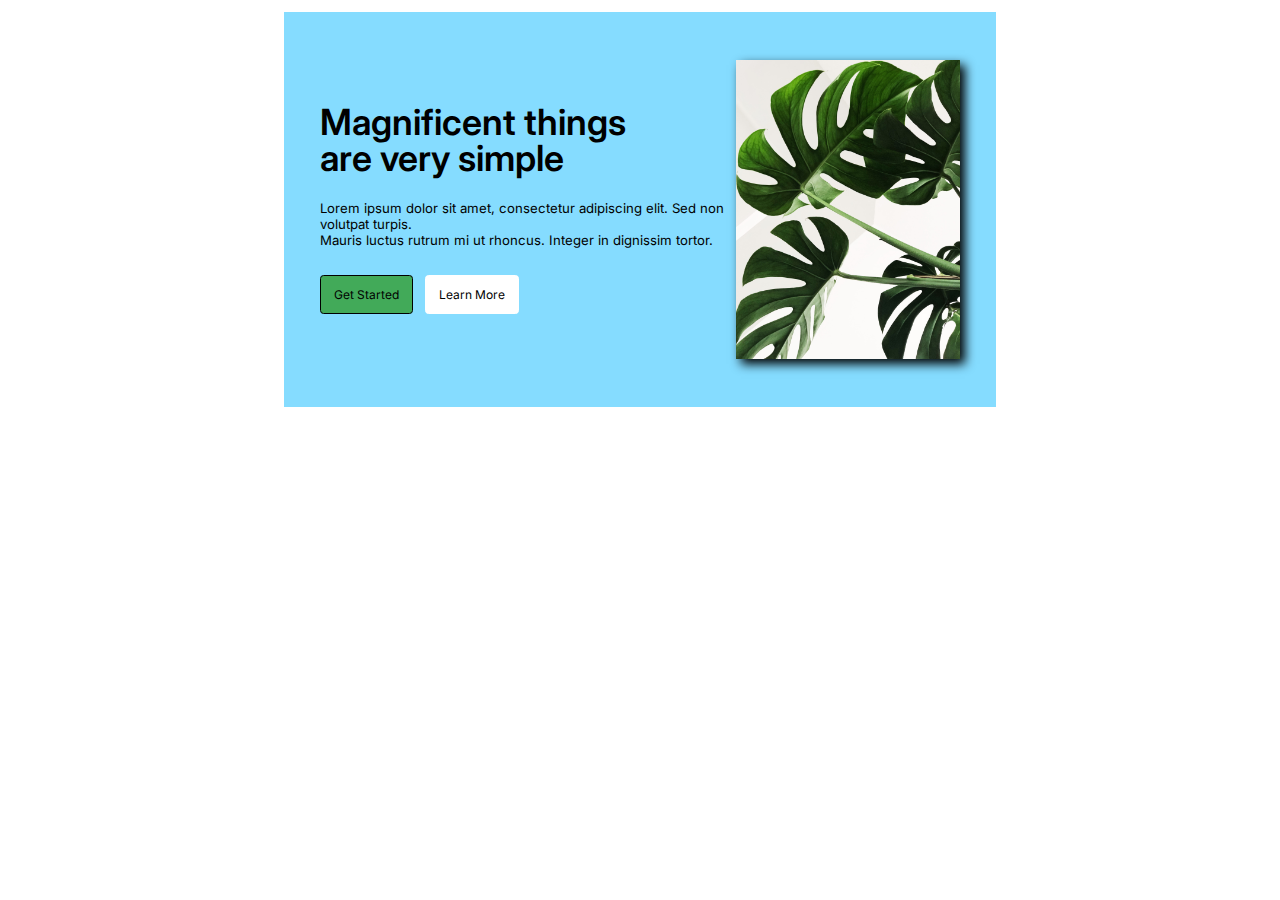
<file: Exam/01.Magnificent-Things/index.html>
<!DOCTYPE html>
<html lang="en">

<head>
    <meta charset="UTF-8">
    <meta name="viewport" content="width=device-width, initial-scale=1.0">
    <title>Magnificient Things</title>
    <link rel="stylesheet" href="styles.css">
</head>

<body>
    <div class="collection">
        <main>
            <h1>Magnificent things<br> are very simple</h1>

            <p>Lorem ipsum dolor sit amet, consectetur adipiscing elit. Sed non volutpat turpis.</p>
            <p class="lastParagraph">Mauris luctus rutrum mi ut rhoncus. Integer in dignissim tortor.</p>

            <a href="#" class="button button1">Get Started</a>
            <a href="#" class="button button2">Learn More</a>
        </main>

        <aside>
            <img src="images/picture.jpg" alt="">
        </aside>
    </div>
</body>

</html>
</file>
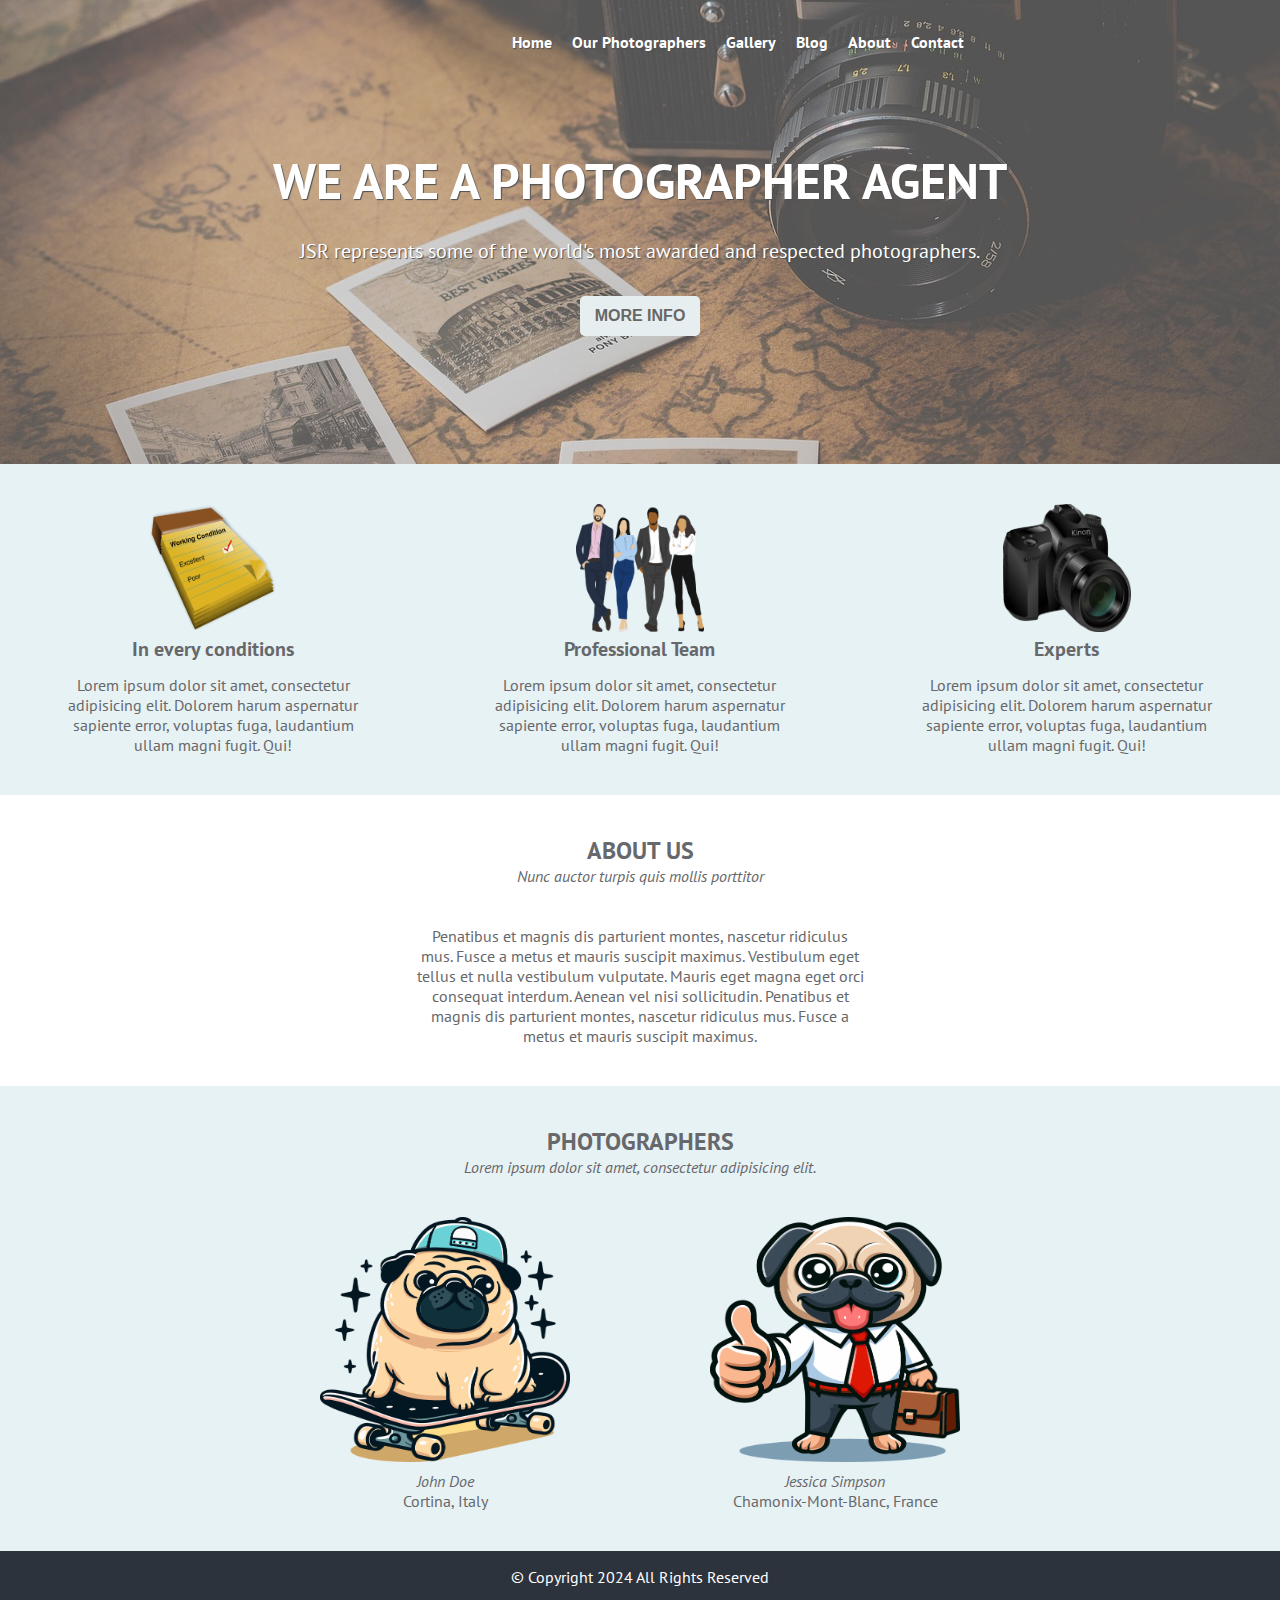
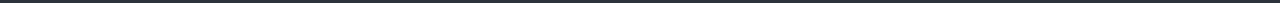
<file: Exam/02.Photographer-Agency/index.html>
<!DOCTYPE html>
<html lang="en">

<head>
    <link rel="stylesheet" href="style.css">
    <link rel="stylesheet" href="responsive.css">
    <meta charset="UTF-8">
    <meta name="viewport" content="width=device-width, initial-scale=1.0">
    <meta http-equiv="X-UA-Compatible" content="ie=edge">
    <title>Photography Agency</title>
</head>

<body>
    <header>
        <nav>   
            <ul>
                <li><a href="#">Home</a></li>
                <li><a href="#">Our Photographers</a></li>
                <li><a href="#">Gallery</a></li>
                <li><a href="#">Blog</a></li>
                <li><a href="#">About</a></li>
                <li><a href="#">Contact</a></li>
            </ul>
        </nav>
        <section class="header-title">
            <h1>WE ARE A PHOTOGRAPHER AGENT</h1>
            <p>JSR represents some of the world's most awarded and respected photographers.</p>
            <button>MORE INFO</button>
        </section>
    </header>
    <main>
        <section class="choose-us">
            <ul>
                <li>
                    <img src="./images/condition.png" alt="cloud">
                    <h4>In every conditions</h4>
                    <p>Lorem ipsum dolor sit amet, consectetur adipisicing elit. Dolorem harum aspernatur sapiente
                        error,
                        voluptas fuga, laudantium ullam magni fugit. Qui!</p>
                </li>
                <li>
                    <img src="./images/team.png" alt="bag">
                    <h4>Professional Team</h4>
                    <p>Lorem ipsum dolor sit amet, consectetur adipisicing elit. Dolorem harum aspernatur sapiente
                        error,
                        voluptas fuga, laudantium ullam magni fugit. Qui!</p>
                </li>
                <li>
                    <img src="./images/experts.png" alt="knife">
                    <h4>Experts</h4>
                    <p>Lorem ipsum dolor sit amet, consectetur adipisicing elit. Dolorem harum aspernatur sapiente
                        error,
                        voluptas fuga, laudantium ullam magni fugit. Qui!</p>
                </li>
            </ul>

        </section>
        <section class="about-us">
            <h3>ABOUT US</h3>
            <p>Nunc auctor turpis quis mollis porttitor</p>
            <p>Penatibus et magnis dis parturient montes, nascetur ridiculus mus. Fusce a metus et mauris suscipit
                maximus. Vestibulum eget tellus et nulla vestibulum vulputate. Mauris eget magna eget orci consequat
                interdum. Aenean vel nisi sollicitudin. Penatibus et magnis dis parturient montes, nascetur ridiculus
                mus. Fusce a metus et mauris suscipit maximus.</p>
        </section>
        <section class="team-description">
            <div class="team-description-wrapper">
                <h3>PHOTOGRAPHERS</h3>
                <p>Lorem ipsum dolor sit amet, consectetur adipisicing elit.</p>
                <ul>
                    <li>
                        <img src="./images/people-1.webp" alt="pic">
                        <p>John Doe</p>
                        <p>Cortina, Italy</p>
                    </li>
                    <li>
                        <img src="./images/people-2.webp" alt="pic">
                        <p>Jessica Simpson</p>
                        <p>Chamonix-Mont-Blanc, France</p>
                    </li>
                </ul>
            </div>
        </section>
    </main>
    <footer>
        <p>© Copyright 2024 All Rights Reserved</p>
    </footer>
</body>

</html>
</file>
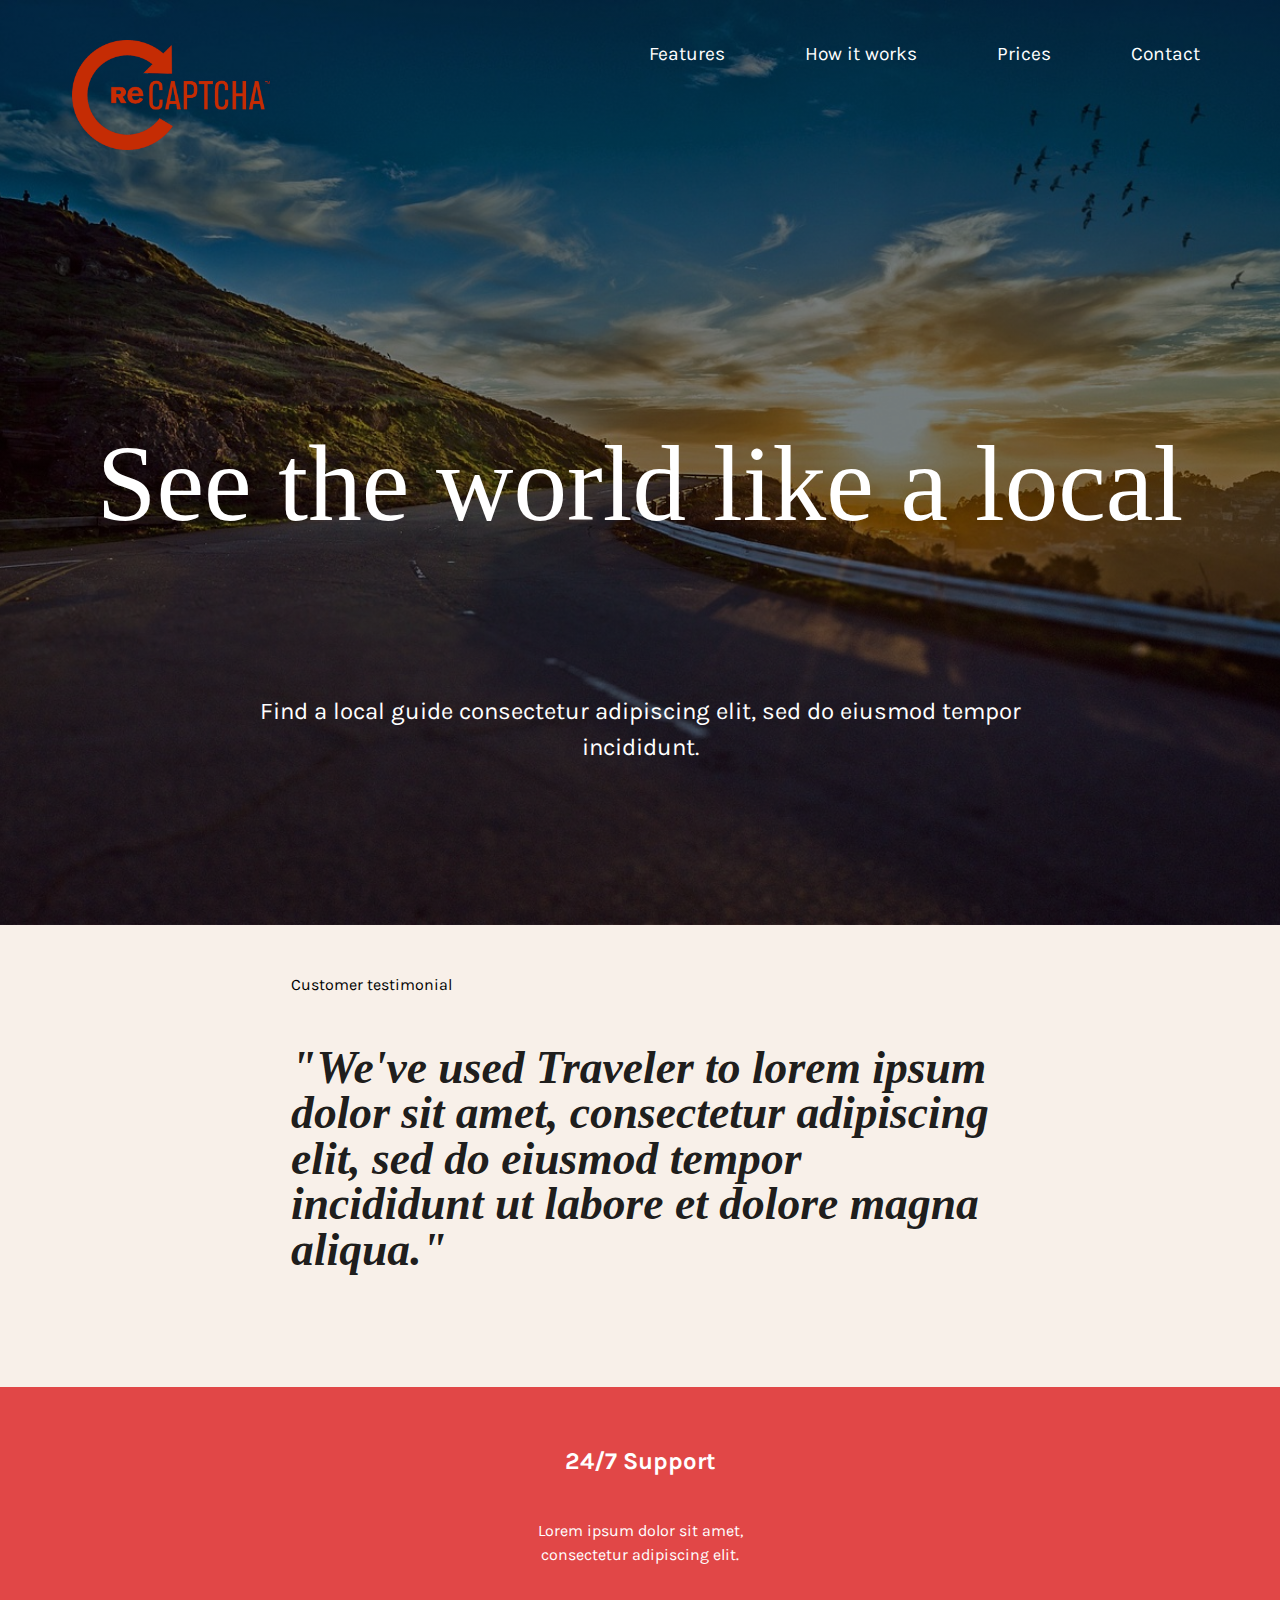
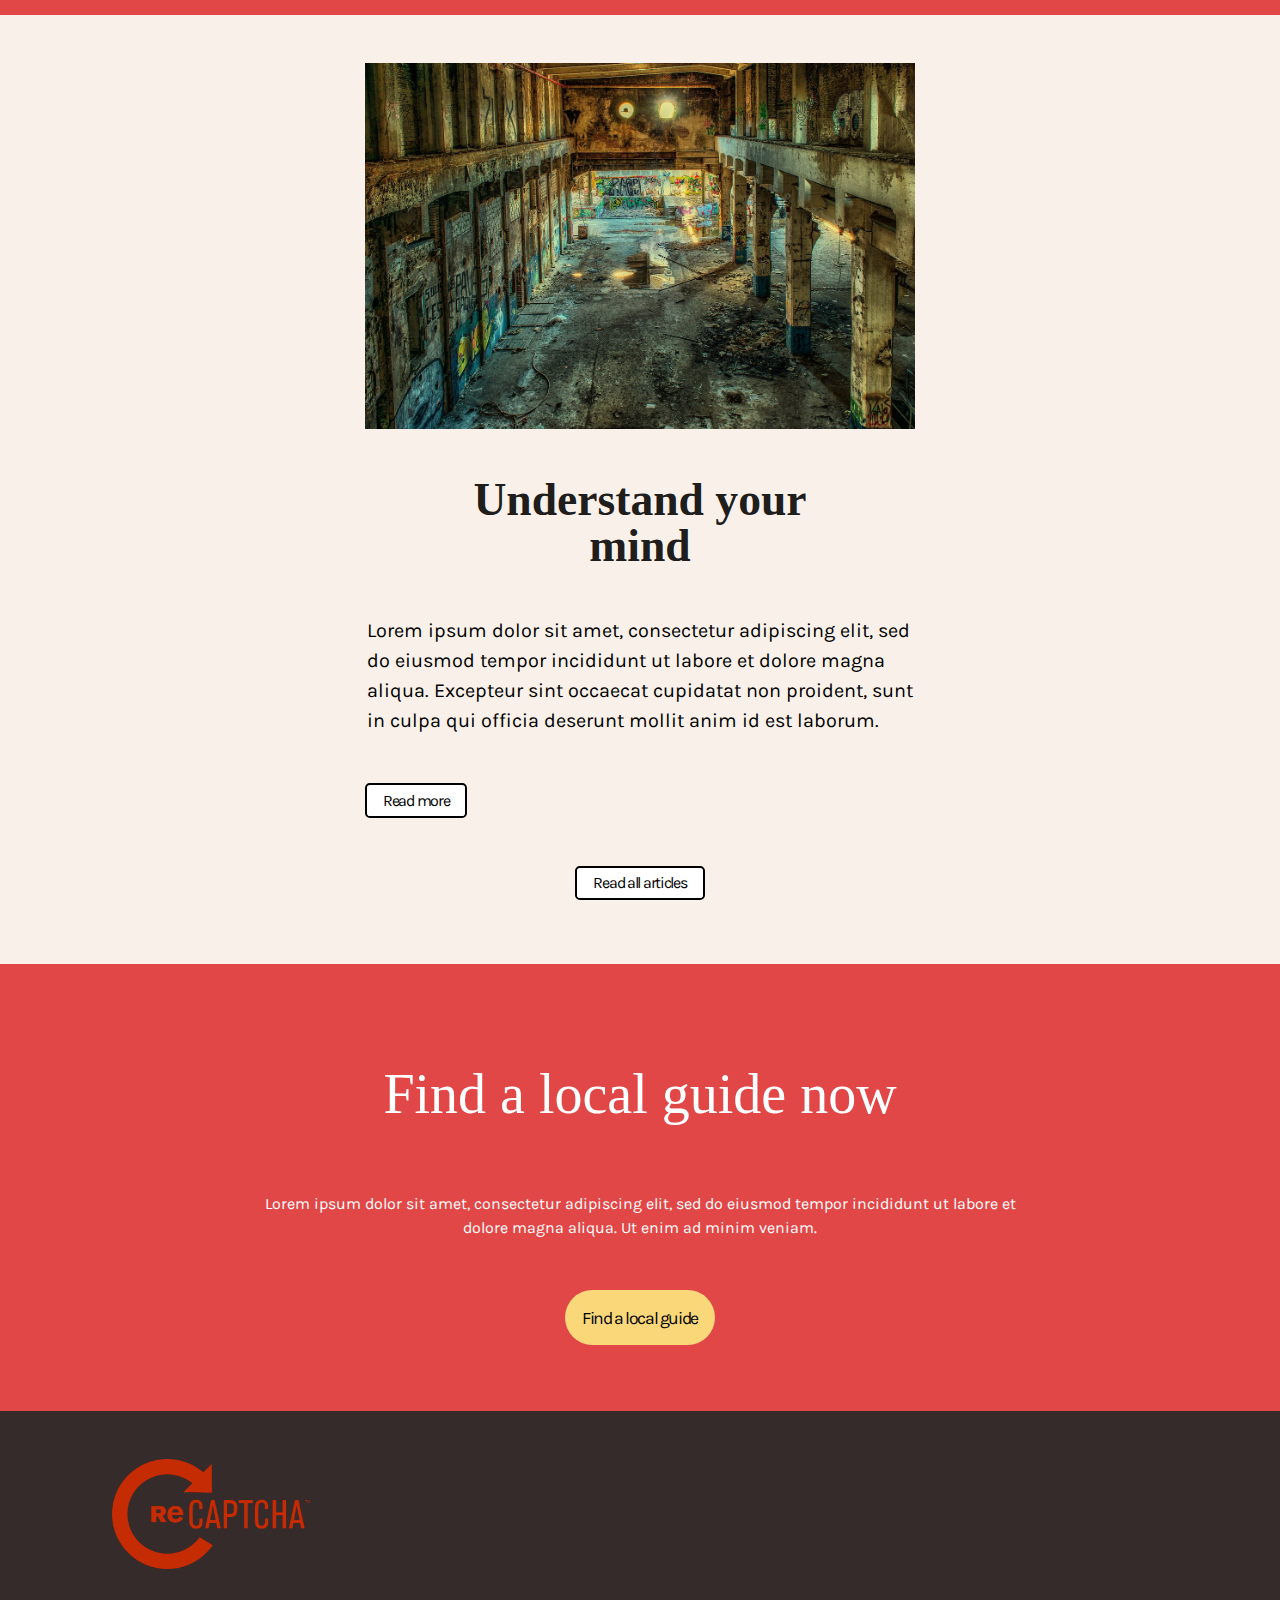
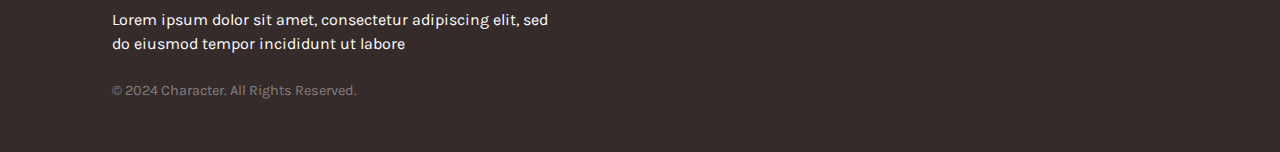
<file: Exam/03.Traveler/index.html>
<!DOCTYPE html>
<html lang="en">

<head>
    <meta charset="UTF-8">
    <meta name="viewport" content="width=device-width, initial-scale=1.0">
    <title>Traveler</title>
    <link rel="stylesheet" href="styles.css">
</head>

<body>
    <header>
        <div class="main-header">
            <a href="#"><img src="03.Traveler_Resources/images/logo.webp" alt="" class="logo"></a>
            <nav>
                <ul>
                    <li><a href="#">
                            <p>Features
                        </a></p>
                    </li>
                    <li><a href="#">
                            <p>How it works</p>
                        </a></li>
                    <li><a href="#">
                            <p>Prices</p>
                        </a></li>
                    <li><a href="#">
                            <p>Contact</p>
                        </a></li>
                </ul>
            </nav>
        </div>

        <div class="header-content">
            <p class="main-title">See the world like a local</p>
            <p class="header-description">Find a local guide consectetur adipiscing elit, sed do eiusmod tempor<br>incididunt.</p>
        </div>
    </header>

    <main>
        <div class="article-content">
            <div class="main-content1">
                <div class="content">
                    <p>Customer testimonial</p>
                    <h2>"We've used Traveler to lorem ipsum<br>dolor sit amet, consectetur adipiscing<br>elit, sed do
                        eiusmod tempor<br>incididunt ut labore et dolore magna<br>aliqua."</h2>
                </div>
            </div>

            <div class="comment main-comment1">
                <div>
                    <h4>24/7 Support</h4>
                    <p>Lorem ipsum dolor sit amet, <br>consectetur adipiscing elit.</p>
                </div>
            </div>
        </div>

        <div class="article-content">
            <div class="comment-containter">
                <div class="main-content2">
                    <img src="03.Traveler_Resources/images/place1.jpg" alt="">
                    <h2>Understand your<br>mind</h2>
                    <p>Lorem ipsum dolor sit amet, consectetur adipiscing elit, sed<br>do eiusmod tempor incididunt ut labore et dolore magna<br>aliqua. Excepteur sint occaecat cupidatat non proident, sunt<br>in culpa qui officia deserunt mollit anim id est laborum.</p>
                    <a href="#" class="button button1">Read more</a>
                    <a href="#" class="button button2">Read all articles</a>
                </div>
            </div>

            <div class="comment main-comment2">
                <div>
                    <h4>Find a local guide now</h4>
                    <p>Lorem ipsum dolor sit amet, consectetur adipiscing elit, sed do eiusmod tempor incididunt ut labore et<br>dolore magna aliqua. Ut enim ad minim veniam.</p>
                    <a href="#" class="button comment-button">Find a local guide</a>
                </div>
            </div>
        </div>
    </main>

    <footer>
        <a href="#"><img src="03.Traveler_Resources/images/logo.webp" alt="" class="logo"></a>
        <p>Lorem ipsum dolor sit amet, consectetur adipiscing elit, sed <br>do eiusmod tempor incididunt ut labore</p>
        <p class="rights">© 2024 Character. All Rights Reserved.</p>
    </footer>
</body>

</html>
</file>
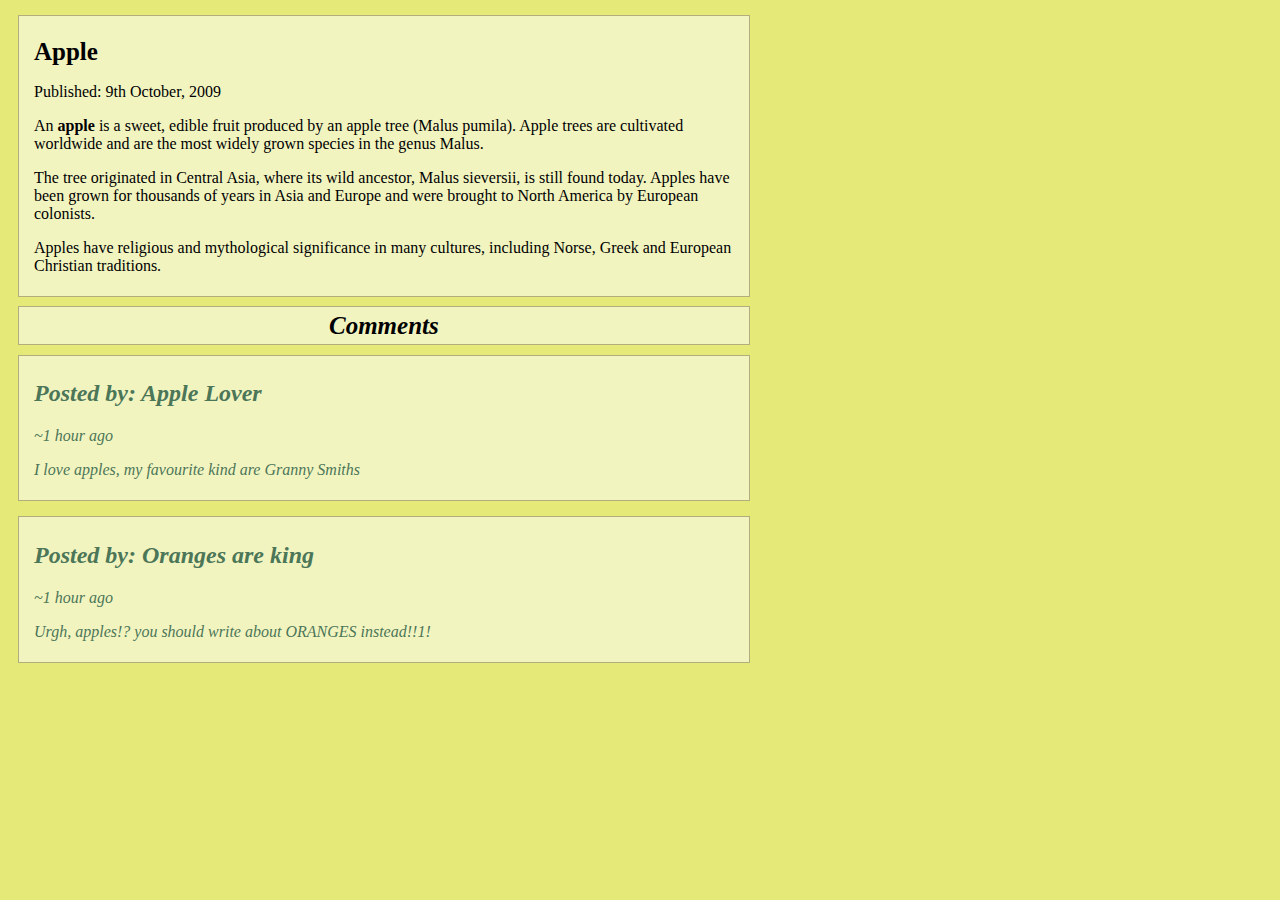
<file: 01. Introduction to HTML and CSS/Open Excercises/12_Semantic-Article-Page/index.html>
<!DOCTYPE html>
<html lang="en">
<head>
    <meta charset="UTF-8">
    <meta name="viewport" content="width=device-width, initial-scale=1.0">
    <title>Article Page</title>
    <link rel="stylesheet" href="styles.css">
</head>
<body>
    <article>
        <h1>Apple</h1>
        <p>Published: 9th October, 2009</p>
        <p>An <strong>apple</strong> is a sweet, edible fruit produced by an apple tree (Malus pumila). Apple trees are cultivated worldwide and are the most widely grown species in the genus Malus.</p>
        <p>The tree originated in Central Asia, where its wild ancestor, Malus sieversii, is still found today. Apples have been grown for thousands of years in Asia and Europe and were brought to North America by European colonists.</p>
        <p>Apples have religious and mythological significance in many cultures, including Norse, Greek and European Christian traditions.</p>
    </article>

    <section>
        <h id="comments">Comments</h>

        <article class="comment">
            <h2 class="authors">Posted by: Apple Lover</h2>
            <p>~1 hour ago</p>
            <p>I love apples, my favourite kind are Granny Smiths</p>
        </article>

        <article class="comment">
            <h2 class="authors">Posted by: Oranges are king</h2>
            <p>~1 hour ago</p>
            <p>Urgh, apples!? you should write about ORANGES instead!!1!</p>
        </article>
    </section>
</body>
</html>
</file>
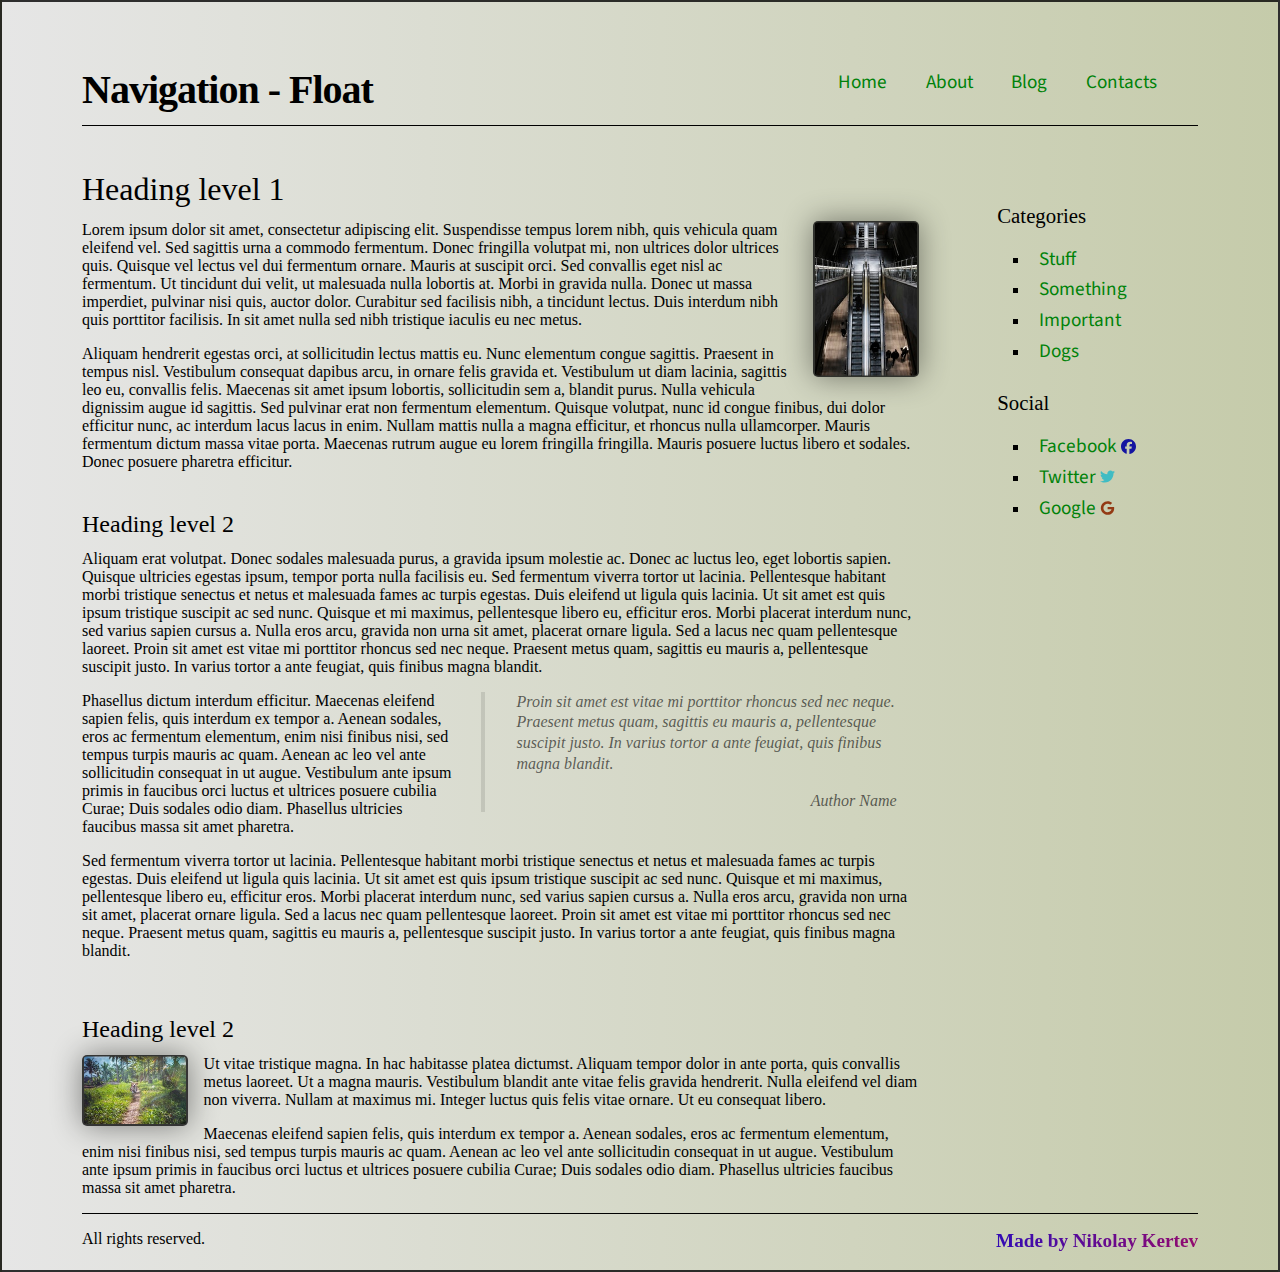
<file: Box Model and Position/Open Excercises/12_Navigation-float/index.html>
<!DOCTYPE html>
<html lang="en">
<head>
    <meta charset="UTF-8">
    <meta name="viewport" content="width=device-width, initial-scale=1.0">
    <title>Navigation</title>
    <link rel="stylesheet" href="styles.css">
</head>
<body>
    <header>
        <p class="site-header">Navigation - Float</p>
        <nav class="main-nav">
            <ul>
                <li><a href="#">Home</a></li><li><a href="#">About</a></li><li><a href="#">Blog</a></li><li><a href="#">Contacts</a></li>
            </ul>
        </nav>
    </header>

    <main>
        <article class="main-article">
            <header>
                <h1>Heading level 1</h1>
            </header>

            <section>
                <img src="images/second-image.jpg" alt="" class="right">
                <p>Lorem ipsum dolor sit amet, consectetur adipiscing elit. Suspendisse tempus lorem nibh, quis vehicula quam eleifend vel. Sed sagittis urna a commodo fermentum. Donec fringilla volutpat mi, non ultrices dolor ultrices quis. Quisque vel lectus vel dui fermentum ornare. Mauris at suscipit orci. Sed convallis eget nisl ac fermentum. Ut tincidunt dui velit, ut malesuada nulla lobortis at. Morbi in gravida nulla. Donec ut massa imperdiet, pulvinar nisi quis, auctor dolor. Curabitur sed facilisis nibh, a tincidunt lectus. Duis interdum nibh quis porttitor facilisis. In sit amet nulla sed nibh tristique iaculis eu nec metus.</p>
                <p>Aliquam hendrerit egestas orci, at sollicitudin lectus mattis eu. Nunc elementum congue sagittis. Praesent in tempus nisl. Vestibulum consequat dapibus arcu, in ornare felis gravida et. Vestibulum ut diam lacinia, sagittis leo eu, convallis felis. Maecenas sit amet ipsum lobortis, sollicitudin sem a, blandit purus. Nulla vehicula dignissim augue id sagittis. Sed pulvinar erat non fermentum elementum. Quisque volutpat, nunc id congue finibus, dui dolor efficitur nunc, ac interdum lacus lacus in enim. Nullam mattis nulla a magna efficitur, et rhoncus nulla ullamcorper. Mauris fermentum dictum massa vitae porta. Maecenas rutrum augue eu lorem fringilla fringilla. Mauris posuere luctus libero et sodales. Donec posuere pharetra efficitur.</p>
    
                <h2>Heading level 2</h2>
                <p>Aliquam erat volutpat. Donec sodales malesuada purus, a gravida ipsum molestie ac. Donec ac luctus leo, eget lobortis sapien. Quisque ultricies egestas ipsum, tempor porta nulla facilisis eu. Sed fermentum viverra tortor ut lacinia. Pellentesque habitant morbi tristique senectus et netus et malesuada fames ac turpis egestas. Duis eleifend ut ligula quis lacinia. Ut sit amet est quis ipsum tristique suscipit ac sed nunc. Quisque et mi maximus, pellentesque libero eu, efficitur eros. Morbi placerat interdum nunc, sed varius sapien cursus a. Nulla eros arcu, gravida non urna sit amet, placerat ornare ligula. Sed a lacus nec quam pellentesque laoreet. Proin sit amet est vitae mi porttitor rhoncus sed nec neque. Praesent metus quam, sagittis eu mauris a, pellentesque suscipit justo. In varius tortor a ante feugiat, quis finibus magna blandit.</p>
                <article class="quote">
                    <p class="comment">Proin sit amet est vitae mi porttitor rhoncus sed nec neque. Praesent metus quam, sagittis eu mauris a, pellentesque suscipit justo. In varius tortor a ante feugiat, quis finibus magna blandit.</p>
                    <p class="comment-author">Author Name</p>
                </article>
                <p>Phasellus dictum interdum efficitur. Maecenas eleifend sapien felis, quis interdum ex tempor a. Aenean sodales, eros ac fermentum elementum, enim nisi finibus nisi, sed tempus turpis mauris ac quam. Aenean ac leo vel ante sollicitudin consequat in ut augue. Vestibulum ante ipsum primis in faucibus orci luctus et ultrices posuere cubilia Curae; Duis sodales odio diam. Phasellus ultricies faucibus massa sit amet pharetra.</p>
                <p class="lastp">Sed fermentum viverra tortor ut lacinia. Pellentesque habitant morbi tristique senectus et netus et malesuada fames ac turpis egestas. Duis eleifend ut ligula quis lacinia. Ut sit amet est quis ipsum tristique suscipit ac sed nunc. Quisque et mi maximus, pellentesque libero eu, efficitur eros. Morbi placerat interdum nunc, sed varius sapien cursus a. Nulla eros arcu, gravida non urna sit amet, placerat ornare ligula. Sed a lacus nec quam pellentesque laoreet. Proin sit amet est vitae mi porttitor rhoncus sed nec neque. Praesent metus quam, sagittis eu mauris a, pellentesque suscipit justo. In varius tortor a ante feugiat, quis finibus magna blandit.</p></p>
                <h2>Heading level 2</h2>
                <img src="images/first-image.jpg" alt="" class="left">
                <p>Ut vitae tristique magna. In hac habitasse platea dictumst. Aliquam tempor dolor in ante porta, quis convallis metus laoreet. Ut a magna mauris. Vestibulum blandit ante vitae felis gravida hendrerit. Nulla eleifend vel diam non viverra. Nullam at maximus mi. Integer luctus quis felis vitae ornare. Ut eu consequat libero.</p>
                <p>Maecenas eleifend sapien felis, quis interdum ex tempor a. Aenean sodales, eros ac fermentum elementum, enim nisi finibus nisi, sed tempus turpis mauris ac quam. Aenean ac leo vel ante sollicitudin consequat in ut augue. Vestibulum ante ipsum primis in faucibus orci luctus et ultrices posuere cubilia Curae; Duis sodales odio diam. Phasellus ultricies faucibus massa sit amet pharetra.</p>
            </section>
        </article>

        <aside>
            <section>
                <h3>Categories</h3>
                <ul type="square">
                    <li><a href="#">Stuff</a></li>
                    <li><a href="#">Something</a></li>
                    <li><a href="#">Important</a></li>
                    <li><a href="#">Dogs</a></li>
                </ul>
            </section>

            <section>
                <h3>Social</h3>
                <ul type="square">
                    <li><a href="#">Facebook</a><svg xmlns="http://www.w3.org/2000/svg" viewBox="0 0 512 512"><path d="M512 256C512 114.6 397.4 0 256 0S0 114.6 0 256C0 376 82.7 476.8 194.2 504.5V334.2H141.4V256h52.8V222.3c0-87.1 39.4-127.5 125-127.5c16.2 0 44.2 3.2 55.7 6.4V172c-6-.6-16.5-1-29.6-1c-42 0-58.2 15.9-58.2 57.2V256h83.6l-14.4 78.2H287V510.1C413.8 494.8 512 386.9 512 256h0z"/></svg></li>
                    <li><a href="#">Twitter</a><svg xmlns="http://www.w3.org/2000/svg" viewBox="0 0 512 512"><path d="M459.4 151.7c.3 4.5 .3 9.1 .3 13.6 0 138.7-105.6 298.6-298.6 298.6-59.5 0-114.7-17.2-161.1-47.1 8.4 1 16.6 1.3 25.3 1.3 49.1 0 94.2-16.6 130.3-44.8-46.1-1-84.8-31.2-98.1-72.8 6.5 1 13 1.6 19.8 1.6 9.4 0 18.8-1.3 27.6-3.6-48.1-9.7-84.1-52-84.1-103v-1.3c14 7.8 30.2 12.7 47.4 13.3-28.3-18.8-46.8-51-46.8-87.4 0-19.5 5.2-37.4 14.3-53 51.7 63.7 129.3 105.3 216.4 109.8-1.6-7.8-2.6-15.9-2.6-24 0-57.8 46.8-104.9 104.9-104.9 30.2 0 57.5 12.7 76.7 33.1 23.7-4.5 46.5-13.3 66.6-25.3-7.8 24.4-24.4 44.8-46.1 57.8 21.1-2.3 41.6-8.1 60.4-16.2-14.3 20.8-32.2 39.3-52.6 54.3z"/></svg></li>
                    <li><a href="#">Google</a><svg xmlns=<svg xmlns="http://www.w3.org/2000/svg" height="14" width="13.34375" viewBox="0 0 488 512"><!--!Font Awesome Free 6.5.1 by @fontawesome - https://fontawesome.com License - https://fontawesome.com/license/free Copyright 2024 Fonticons, Inc.--><path d="M488 261.8C488 403.3 391.1 504 248 504 110.8 504 0 393.2 0 256S110.8 8 248 8c66.8 0 123 24.5 166.3 64.9l-67.5 64.9C258.5 52.6 94.3 116.6 94.3 256c0 86.5 69.1 156.6 153.7 156.6 98.2 0 135-70.4 140.8-106.9H248v-85.3h236.1c2.3 12.7 3.9 24.9 3.9 41.4z"/></svg></li>
                </ul>
            </section>
        </aside>
    </main>

    <footer>
        <p>All rights reserved.</p>
        <p><a href="https://github.com/NikolayKertev">Made by Nikolay Kertev</a></p>
    </footer>
</body>
</html>
</file>
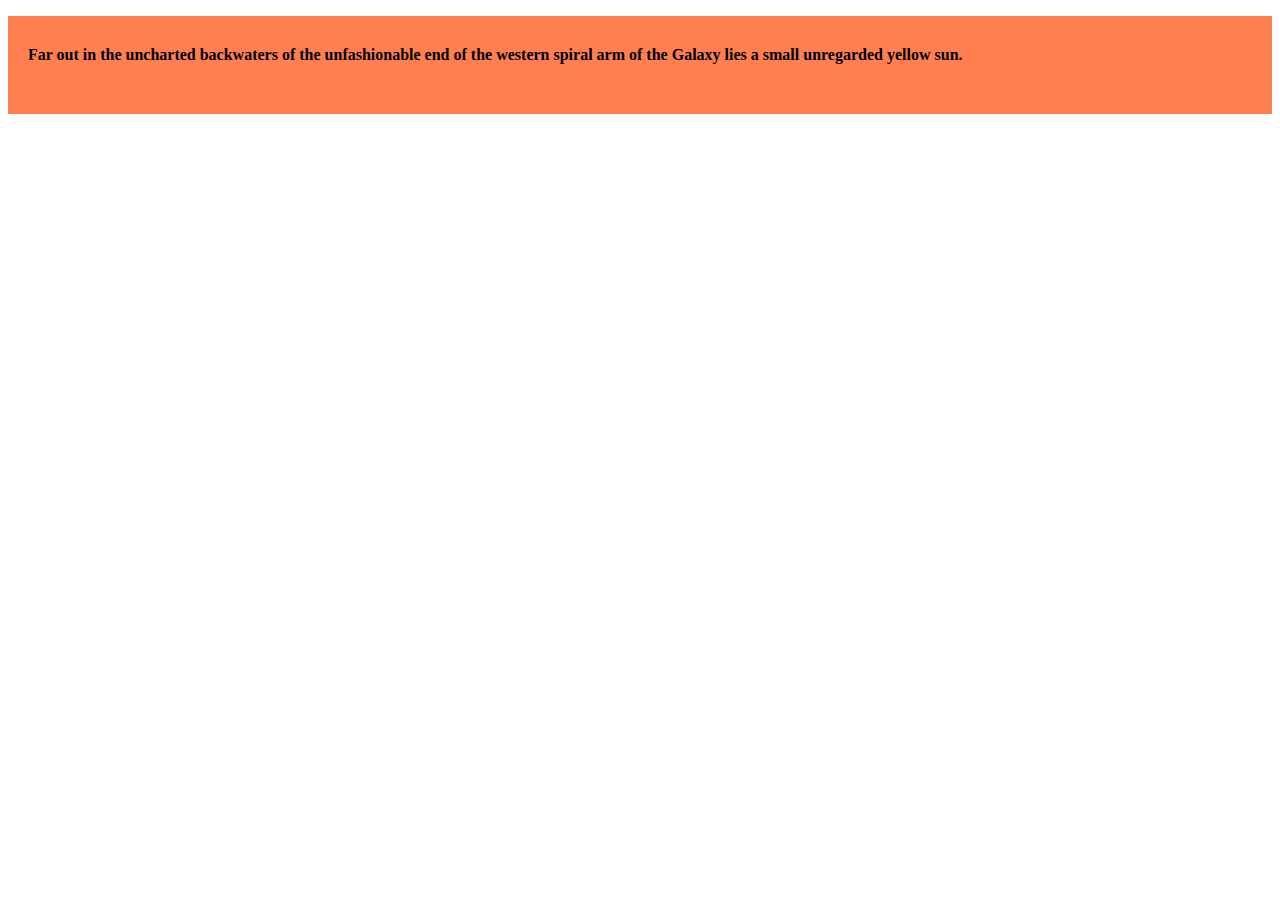
<file: Box Model and Position/01_Property-Padding/padding.html>
<!DOCTYPE html>
<html lang="en">

<head>
    <meta charset="UTF-8">
    <meta name="viewport" content="width=device-width, initial-scale=1.0">
    <title>Padding</title>
    <link rel="stylesheet" href="./styles.css"/>
</head>

<body>
    <p>Far out in the uncharted backwaters of the unfashionable end of the western spiral arm of the Galaxy lies a small unregarded yellow sun.</p>
</body>

</html>
</file>
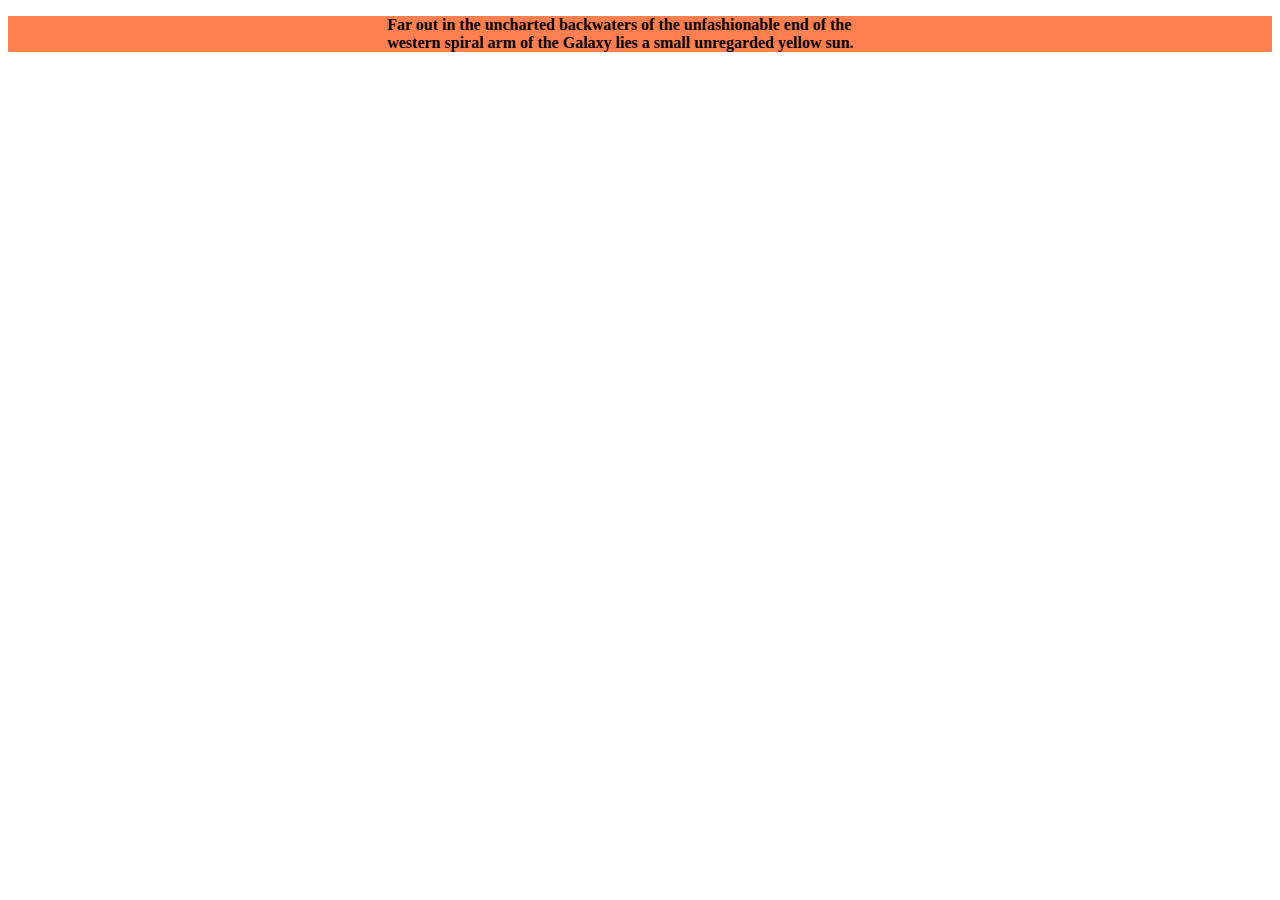
<file: Box Model and Position/02_Property-Padding-Inline/padding-inline.html>
<!DOCTYPE html>
<html lang="en">

<head>
    <meta charset="UTF-8">
    <meta name="viewport" content="width=device-width, initial-scale=1.0">
    <title>Padding-Inline</title>
    <link rel="stylesheet" href="./styles.css"/>
</head>

<body>
    <p>Far out in the uncharted backwaters of the unfashionable end of the western spiral arm of the Galaxy lies a small unregarded yellow sun.</p>
</body>

</html>
</file>
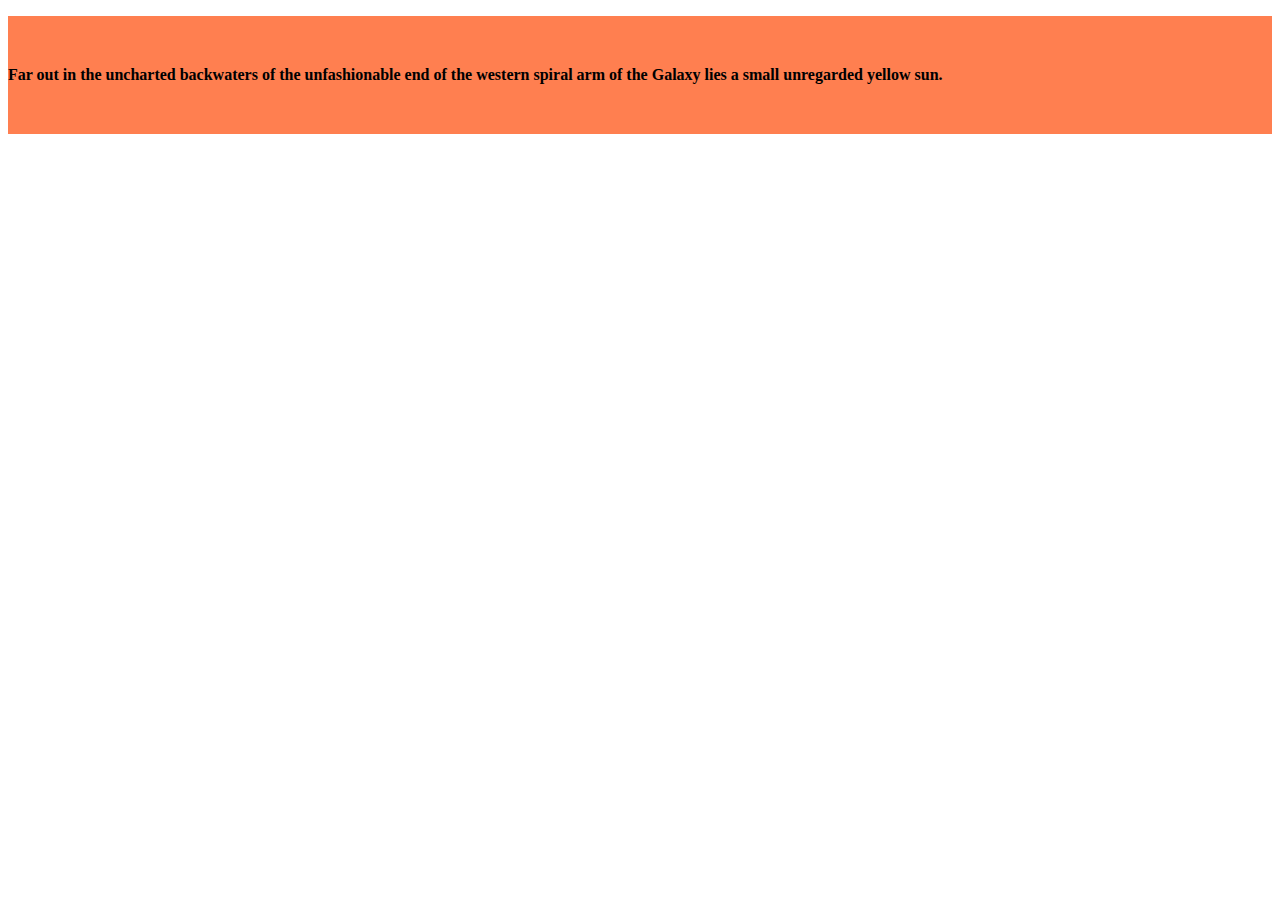
<file: Box Model and Position/03.Property-Padding-Block/padding-block.html>
<!DOCTYPE html>
<html lang="en">

<head>
    <meta charset="UTF-8">
    <meta name="viewport" content="width=device-width, initial-scale=1.0">
    <title>Padding-Block</title>
    <link rel="stylesheet" href="./styles.css"/>
</head>

<body>
    <p>Far out in the uncharted backwaters of the unfashionable end of the western spiral arm of the Galaxy lies a small unregarded yellow sun.</p>
</body>

</html>
</file>
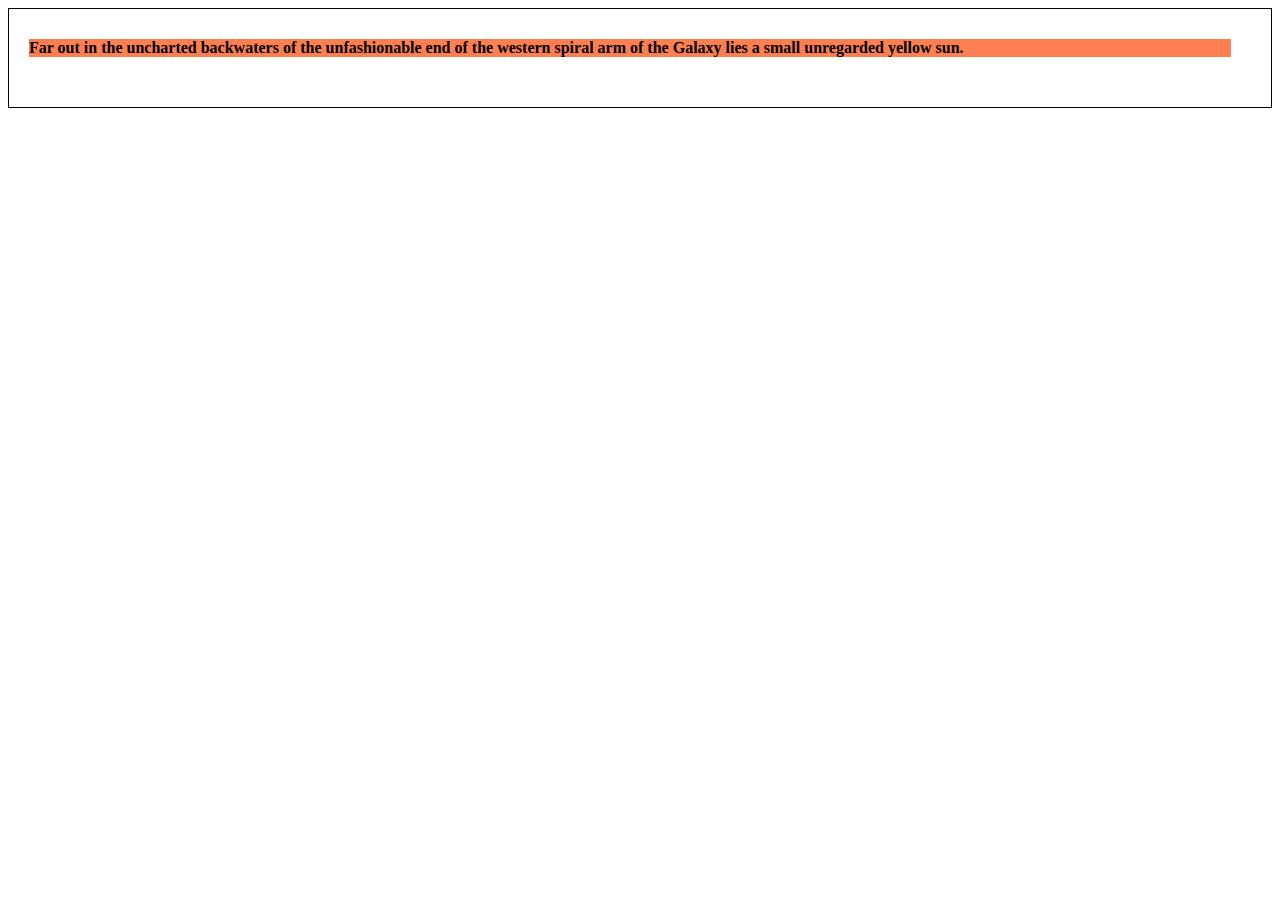
<file: Box Model and Position/04_Property-Margin/margin.html>
<!DOCTYPE html>
<html lang="en">

<head>
    <meta charset="UTF-8">
    <meta name="viewport" content="width=device-width, initial-scale=1.0">
    <title>Margin</title>
    <link rel="stylesheet" href="./styles.css" />
</head>

<body>
    <div>
        <p>Far out in the uncharted backwaters of the unfashionable end of the western spiral arm of the Galaxy lies a small unregarded yellow sun.</p>
    </div>
</body>

</html>
</file>
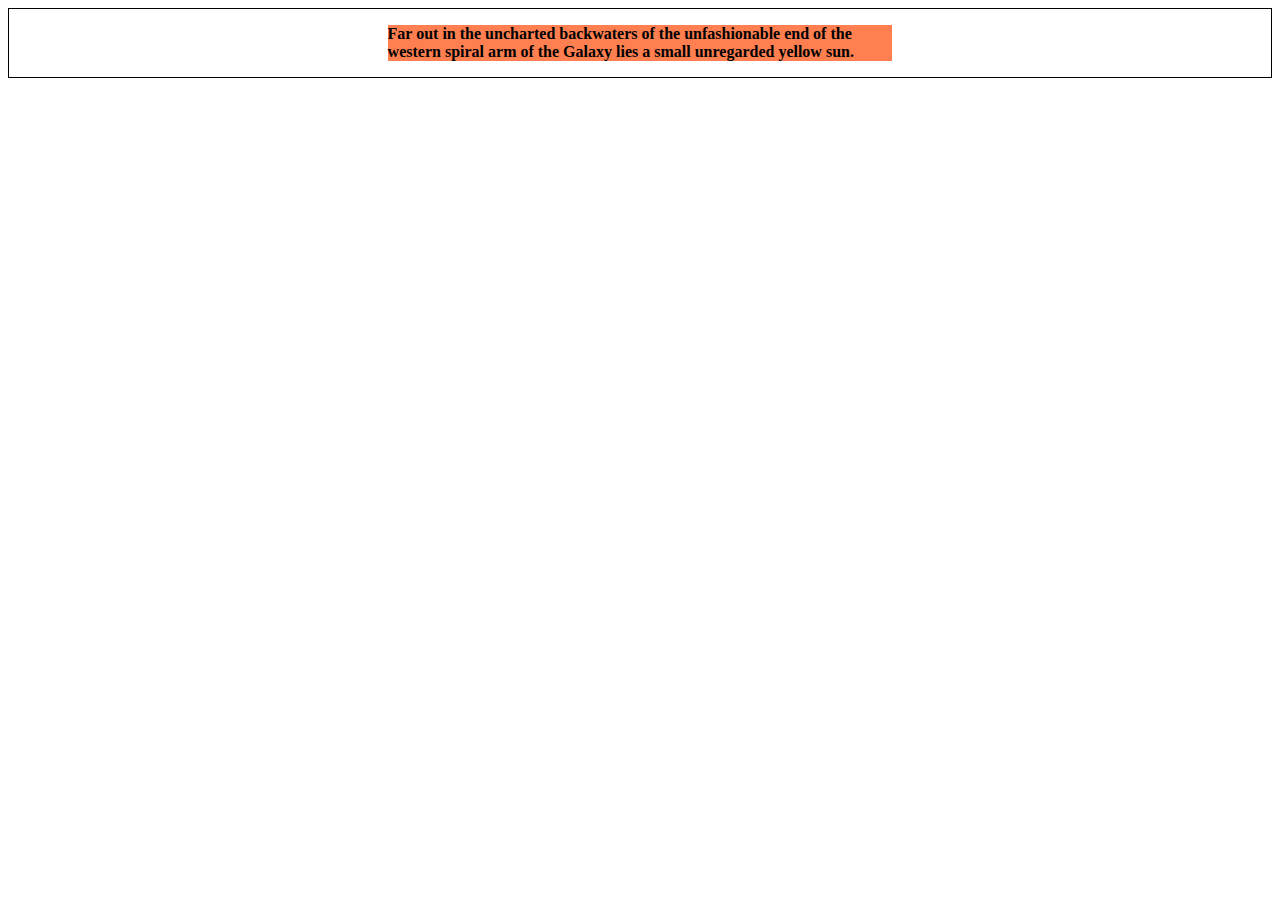
<file: Box Model and Position/05_Property-Margin-Inline/margin-inline.html>
<!DOCTYPE html>
<html lang="en">

<head>
    <meta charset="UTF-8">
    <meta name="viewport" content="width=device-width, initial-scale=1.0">
    <title>Margin-Inline</title>
    <link rel="stylesheet" href="./styles.css" />
</head>

<body>
    <div>
        <p>Far out in the uncharted backwaters of the unfashionable end of the western spiral arm of the Galaxy lies a small unregarded yellow sun.</p>
    </div>
</body>

</html>
</file>
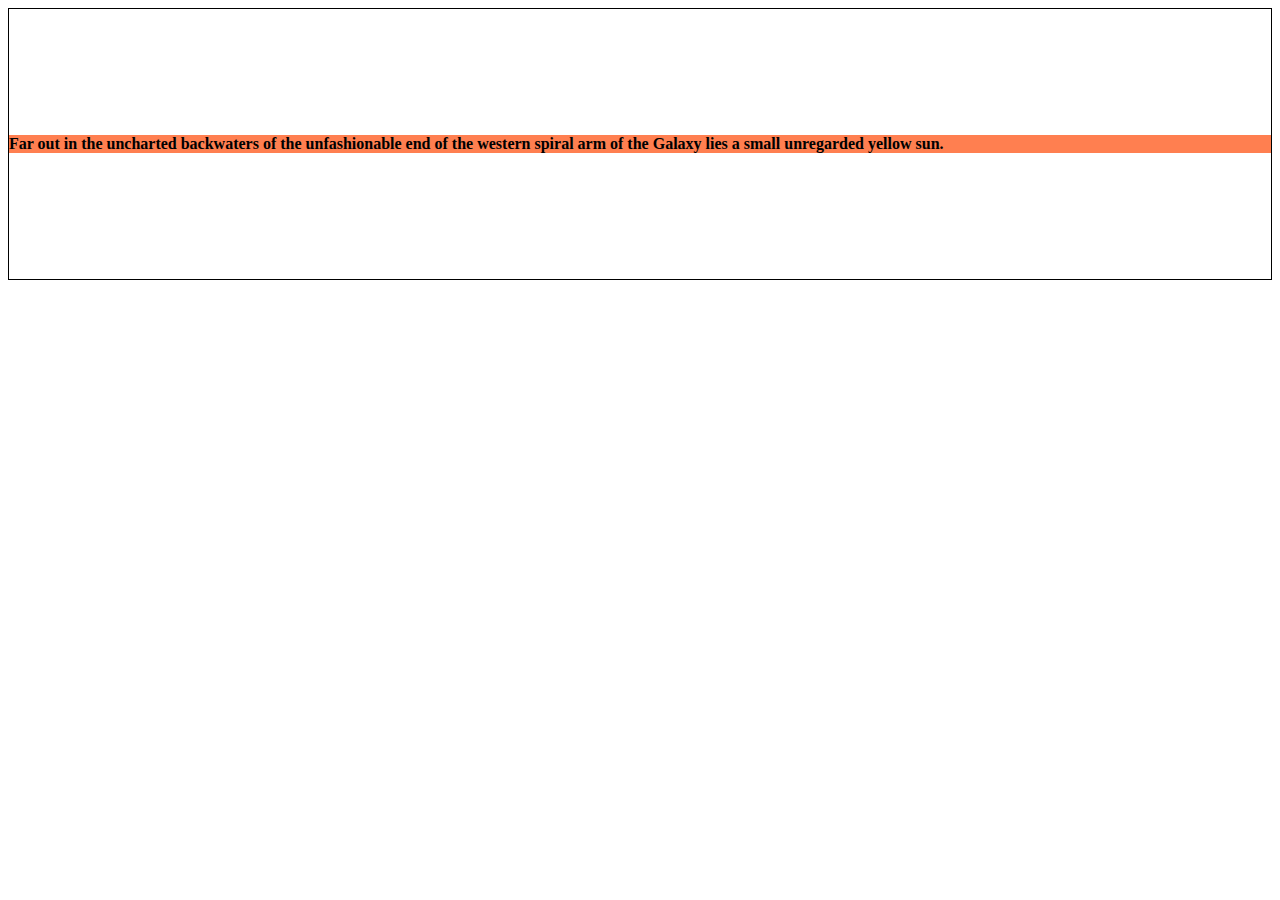
<file: Box Model and Position/06_Property-Margin-Block/margin-block.html>
<!DOCTYPE html>
<html lang="en">

<head>
    <meta charset="UTF-8">
    <meta name="viewport" content="width=device-width, initial-scale=1.0">
    <title>Margin-Block</title>
    <link rel="stylesheet" href="./styles.css" />
</head>

<body>
    <div>
        <p>Far out in the uncharted backwaters of the unfashionable end of the western spiral arm of the Galaxy lies a small unregarded yellow sun.</p>
    </div>
</body>

</html>
</file>
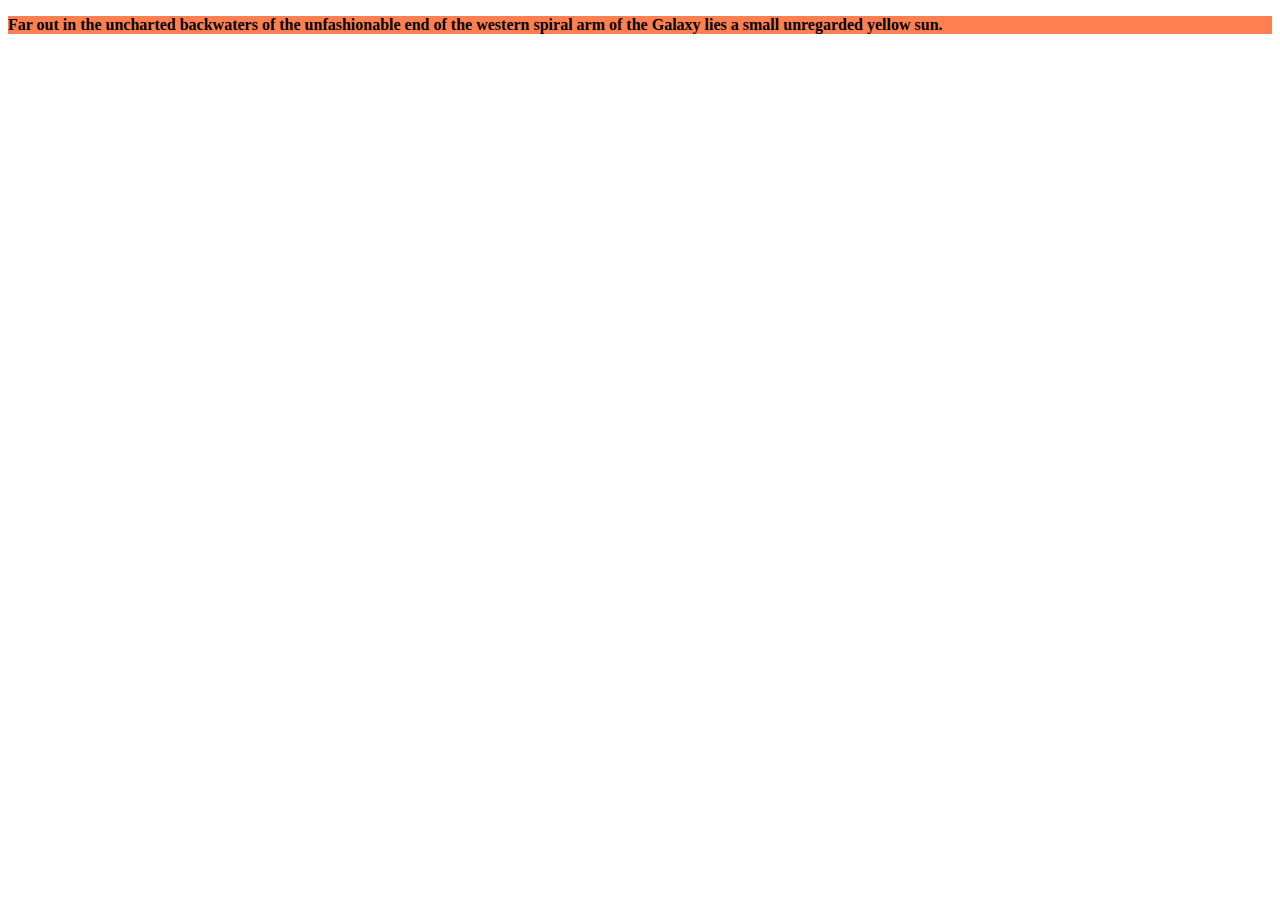
<file: Box Model and Position/07_Property-Width/width.html>
<!DOCTYPE html>
<html lang="en">

<head>
    <meta charset="UTF-8">
    <meta name="viewport" content="width=device-width, initial-scale=1.0">
    <title>Width</title>
    <link rel="stylesheet" href="./styles.css"/>
</head>

<body>
    <p>Far out in the uncharted backwaters of the unfashionable end of the western spiral arm of the Galaxy lies a small unregarded yellow sun.</p>
</body>

</html>
</file>
<file: Exam/01.Magnificent-Things/styles.css>
@import url('https://fonts.googleapis.com/css2?family=Inter:wght@100;200;300;400;500;600;700;800;900&amp;display=swap');
* {
    padding: 0;
    margin: 0;
    font: 12px/1.5 Inter, serif;
}

body {
    display: block;
    font: inherit;
}

.collection {
    margin: auto;
    margin-top: 1em;
    display: flex;
    justify-content: space-between;
    align-items: center;
    max-width: 50%;
    min-width: 600px;
    background-color: #85dcff;
    padding: 4em 3em;
}

img {
    max-width: 100%;
    height: auto;
    box-shadow: 5px 5px 10px rgba(0, 0, 0, 1);
}

aside {
    display: flex;
    max-width: 35%;
}

h1 {
    font-size: 3em;
    font-weight: 600;
    line-height: 1;
    padding-bottom: 0.7em;
}

main p {
    font-size: 1.1em;
    line-height: 1.2;
}

.lastParagraph {
    padding-bottom: 2em;
}

.button {
    display: inline-block;
    padding: 0.8em 1.1em;
    border: 1px solid black;
    text-decoration: none;
    font-size: 12px;
    color: black;
    border-radius: 0.3em;
    margin-right: 0.7em;
}

.button1 {
    background-color: #42aa59;
}

.button2 {
    border-color: #fff;
    background-color: #fff;
}

.button1:hover {
    background-color: black;
    color: white;
}
</file>
<file: Exam/02.Photographer-Agency/style.css>
@import url("https://fonts.googleapis.com/css?family=PT+Sans:400,400i,700,700i|PT+Serif:400,400i,700,700i");

* {
  margin: 0;
  padding: 0;
  box-sizing: border-box;
}

body {
  font-family: PT Sans, sans-serif;
  font-size: 16px;
  letter-spacing: 1.5;
  box-sizing: inherit;
  max-width: 100vw;
  color: #67686b;
}

li{
  list-style: none;  
}

header {
  background: linear-gradient(rgba(165, 163, 163, 0.3), rgba(165, 163, 163, 0.3)),
    url(./images/background.jpg) no-repeat center center;
  background-size: cover;
  padding: 2rem 0;
  text-shadow: 1px 1px 1px rgb(80, 79, 79);
}

nav img {
  width: 50px;
  height: 50px;
}

header nav {
  display: flex;
  margin-left: 40%;
  justify-content: space-between;
  align-items: center;
}

header nav ul li {
  display: inline-block;
  list-style-type: none;
}

header nav ul li a {
  color: white;
  text-decoration: none;
  font-weight: bold;
}

header nav ul li {
  padding-right: 1em;
}

.header-title {
  color: white;
  margin: 0 auto;
  text-align: center;
  padding: 6em 0;
}

.header-title h1 {
  font-size: 50px;
  padding-bottom: 0.5em;
}

.header-title p {
  font-size: 20px;
}

.header-title button {
  padding: 0.7em 0.9em;
  color: rgb(104, 102, 102);
  font-weight: bold;
  font-size: 16px;
  border: none;
  border-radius: 0.3rem;
  background: rgb(231, 238, 240);
  margin-top: 2em;
  /* border: 2px solid rgb(104, 102, 102); */
}

h3 {
  font-size: 24px;
}

.team-description-wrapper,
.about-us {
  width: 50%;
  margin: 0 auto;
  padding: 2.5rem 0;
  text-align: center;
}


.blog-section p:nth-child(2),
.team-description p:nth-child(2),
.about-us p:nth-child(2) {
  font-style: italic;
  padding-bottom: 2.5rem;
}

.about-us p:nth-child(3){
  width: 70%;
  margin: 0 auto;
}

.choose-us {
  padding: 2.5rem 0;
  background: rgb(231, 242, 245);
}

.choose-us ul{
  display: flex;
  justify-content: space-around;
}

.choose-us li {
  flex: 0 0 25%;
  text-align: center;
}

.choose-us li h4 {
  padding-bottom: 0.8rem;
  font-size: 20px;
}

.choose-us li img {
  width: 8rem;
  height: 8rem;
}

.team-description{
  background: rgb(231, 242, 245);
}

.team-description ul {
  display: flex;
  justify-content: space-between;
}

.team-description ul li img {
  width: 250px;
  height: 250px;
  padding-bottom: 0.3rem;
}

.team-description ul li > p:nth-child(2) {
  padding: 0;
}

.blog-news {  
  background: rgb(231, 242, 245);  
  padding: 2.5rem 0;
  text-align: center;
}

.blog-news ul {
  display: flex;
  justify-content: space-around;
  padding-top: 2rem;
}

.blog-news ul .item {
  list-style: none outside;
  display: flex;
  text-align: center;
  flex: 0 0 35%;
  box-shadow: 0 0.3rem 1rem 0.3rem rgba(0,0,0,0.3); 
}

.blog-news .content{
  width: 15rem;
  padding: 0 2rem;
  text-align: left;
  display: flex;
  flex-direction: column;
  justify-content: center;
  background: white;
}

.blog-news .content h4{
  padding-bottom: 1rem;
}

.blog-news ul .item .avatar {
  width: 300px;
  height: 200px;
  overflow: hidden;
  position: relative; 
  margin: 0 auto;  
  margin: 0;
}

.blog-news ul .item .avatar:before {
  display: block;
  content: '';
  padding-top: 100%;
}

.blog-news ul .item .avatar img {
  display: block;
  width: 100%;
  height: auto;
  position: absolute;
  top: 0;
  left: 0;
}

footer {
  background: #2d333c;
  text-align: center;
  color: white;
  padding: 1em 0;
}
</file>
<file: Exam/02.Photographer-Agency/responsive.css>
@media (width <= 600px)
{
    body {
        font-size: 12px;
        min-width: 220px;
    }

    header nav {
        margin: 0 auto;
        justify-content: center;
    }

    header nav ul li {
        padding-right: 0;
    }

    nav ul {
        display: flex;
        flex-direction: column;
        justify-self: center;
        align-items: center;
        line-height: 1.5em;

    }

    h3 {
        font-size: 20px;
    }

    .choose-us li h4 {
        font-size: 18px;
    }

    
    footer {
        padding: 0.7em;
    }
    
    
    .header-title {
        padding-top: 1em;
        padding-bottom: 1em;
    
        h1 {
           font-size: 30px; 
        }
    
        p {
            padding: 0 1em;
            font-size: 18px;
        }

        button {
            margin-top: 1.5em;
        }
    }
    .team-description-wrapper {
        padding-bottom: 2em;
    }
    
    .team-description-wrapper ul {
    flex-shrink: 1;
    gap: 2em;
    padding-bottom: 0;
    }

    .choose-us {
        padding: 2em 4em;
    }
    
    .choose-us ul {
        flex-direction: column;

        li img {
            width: 7rem;
            height: auto;
            aspect-ratio: 1/1;
        }

        li p {
            padding: 0 2em 1em 2em;
        }
    }
    
    .team-description-wrapper ul li img{
        max-width: 100%;
        height: auto;
        aspect-ratio: 1/1;
    }
    
    .about-us {
        padding-top: 2em;;
        width: 60%;
    }

    .team-description-wrapper {
        padding-top: 2em;
        p {
            margin-left: 1em;
            margin-right: 1em;
        }
    }

}
</file>
<file: Exam/03.Traveler/styles.css>
@import url("https://fonts.googleapis.com/css2?family=Karla&display=swap");
@import url("https://fonts.googleapis.com/css2?family=Cormorant+Infant&display=swap");

* {
    padding: 0;
    margin: 0;
    box-sizing: border-box;
}

html {
    font: 16px/1.5 Karla;
}

body {
    font: inherit;
}

header {
    display: flex;
    flex-direction: column;
    padding: 2.5em;
    background-image: linear-gradient(rgba(0, 0, 0, 0.5),
                       rgba(0, 0, 0, 0.5)), url("03.Traveler_Resources/images/poster.jpg");
    background-repeat: no-repeat;
    background-size: cover;
    background-position: center;

    a {
        display: block;
    }

    .main-header {
        display: flex;
        justify-content: space-between;

        nav ul{
            list-style: none;
            display: flex;

            li {
                display: flex;
                padding: 0 2.5em;
                a {
                    text-decoration: none;
                    text-align: center;
                    text-wrap: nowrap;
                    color: #fff;
                    font-family: Karla;
                    font-size: 1.2em;
                 }
            }
        }
    }

    .header-content {
        display:flex;
        flex-direction: column;
        gap: 8em;
        justify-content: center;
        height: 100%;
    }

    .main-title {
        padding-top: 2em;
        font-size: 6.7em;
        text-align: center;
        color: #fff;
        font-family: "Cormorant+Infant";
        font-weight: 400;
    }

    .header-description {
        color: white;
        padding-bottom: 5em;
        text-align: center;
        font-size: 1.5em;
    }
}

main {
    .article-content {
        display: flex;
        flex-direction: column;
        justify-content: center;
    }

    .comment {
        background-color: #e14747;
        color: #fff;
        text-align: center;
        padding: 2em 0;
    }

    background-color: #f8f0e9;

    .main-content1 {
        display: flex;
        h2 {
            font-style: italic;

            padding-bottom: 2.5em;
        }

        p {
            padding: 3em 0;

        }
    }

    .main-comment1 {
        h4 {
            font-size: 1.5em;
            padding: 1em 0;
        }

        p {
            padding: 1em;
        }
    }

    .main-content2 {
        padding-top: 3em;
        display: flex;
        flex-direction: column;
        gap: 3em;
        align-items: center;


        img {
            max-width: 550px;
            height: auto;

        }

        h2 {
             text-align: center;
        }

        p {
            font-size: 1.24em;
        }

        .button1 {
            align-self: flex-start;

        }

        .button2 {
            margin-bottom: 4em;
        }
    }

    .main-comment2 {
        display: flex;
        flex-direction: column;
        justify-content: center;
        padding-bottom: 5em;

        h4 {
            font-size: 3.5em;
            padding: 1em 0;
            font-weight: 500;
            font-family: "Cormorant+Infant";
        }

        p {
            padding-bottom: 4em;
        }

        .comment-button {
            border: none;
            background-color: #fad87a;
            border-radius: 3em;
            padding: 1em 1em;
            font-size: 1.1em;
        }
    }

    h2 {
        font-size: 2.85em;
        font-family: "Cormorant+Infant";
        line-height: 1;
        font-weight: 600;
        color: rgba(0, 0, 0, 0.9);
    }
}

footer {
    display: flex;
    flex-direction: column;
    background-color: #352b2a;

    a {
        padding: 3em 0 0 5em;
        width: 300px;
    }

    p {
        color: white;
        padding-bottom: 1.5em;
        padding-left: 7em;
    }

    .rights {
        color: rgba(255, 255, 255, 0.4);
        font-size: 0.9em;
        padding-bottom: 3.5em;
        margin-left: 11px;
    }
}

.content {
    max-width: 1200px;
    margin: 0 auto;
}

.comment-containter {
    width: 550px;
    margin: 0 auto;
}


.body{
    display: flex;
    flex-direction: column;
}

.logo {
    width: 230px;
    padding-left: 2em;
    padding-bottom: 2em;

}

.button {
    text-decoration: none;
    color: black;
    text-overflow: clip;
    border: 2px solid black;
    border-radius: 0.3em;
    background-color: #fff;

    padding: 0.2em 1em;

    font-size: 1em;

    letter-spacing: -0.08em;
}
</file>
<file: 01. Introduction to HTML and CSS/Open Excercises/12_Semantic-Article-Page/styles.css>
h {
    font-weight: bold;
}

h1 {
    font-weight: bold;
    font-size: 25px;
}

#comments {
    border-style: solid;
    border-color: #b2ad7d;
    border-width: 1px;
    margin: 15px 10px;
    width: 700px;
    padding: 5px 310px;
    text-align: center;
    font-size: 25px;
    background-color: #f2f4c0;
}

section {
    font-style: italic;
}

article {
    border-style: solid;
    border-color: #b2ad7d;
    border-width: 1px;
    margin: 15px 10px;
    width: 700px;
    padding: 5px 15px;
    background-color: #f2f4c0;
}

.comment {
    color: #4c7658;
}
body {
    background-color: #e4e978;
}
</file>
<file: Box Model and Position/Open Excercises/12_Navigation-float/styles.css>
@import url('https://fonts.googleapis.com/css2?family=Source+Sans+3:ital,wght@0,200..900;1,200..900&display=swap');

html {
    font-size: 16px;
    background-color: white;
}
* {
    padding: 0;
    margin: 0;
}
main {
    font-size: inherit;

}

body {
    margin: 0;
    background-color: rgb(235, 235, 235);
    border: 2.5px solid rgba(0, 0, 0, 0.8);
    padding: 3em 5em 3em 5em;
    min-width: 800px;
}

body {
    background: linear-gradient(to right, rgb(230, 230, 230) , rgb(197, 203, 170));
}

body > header {
    position: relative;
    border-bottom: 1px solid black;
    max-width: 100%;
    margin: 1em auto;
}


article {
    display: inline-block;
    max-width: 75%;
}

aside {
    display: inline-block;
    position: absolute;
    top: 5%;
    right: 5%;
}

main {
    position: relative;
    padding-top: 1em;
}

p {
    padding-bottom: 1em;
    display: block;
    position:static;
}

nav li{
    display: inline-block;
}

li a {
    font-family: "Source Sans 3", sans-serif;
    font-size: 1.2em;
    text-decoration: none;
    color: rgb(0, 130, 9);
    padding: 0.5em;
    margin: 0.5em;
}
li a:hover {
    color: rgb(10, 202, 5);
}

header li a:hover {
    background-color: rgba(45, 138, 51, 0.2);
}

h1, h2, h3, h4, h5, h6 {
    font-style: Georgia, serif;
    font: bold 1.6em Georgia, serif;
    font-weight: 500;
    padding: 0.4em 0 0.4em 0;
}

h1 {
    font: 2em Georgia, serif;
}
h2 {
    font: 1.5em Georgia, serif;
    padding-block: 1em 0.5em;
}
h3 {
    font: 1.3em Georgia, serif;
}

img {
    padding: 0.1em;
    display: flex;
    width: 8vw;
    background-color: rgba(0, 0, 0, 0.77);
    box-shadow: 0px 0px 30px rgba(0, 0, 0, 0.45);
    border-radius: 5px;
}

article p:nth-child(7){
    display: inline-block;
    max-width: 45%;
}

aside section h3 {
    position: relative;
    top: 0;
    left: 0;
}

aside section ul {
    padding: 0.5em 0 1em 2em;
}

aside li a {
    margin-right: 0.8em;
    display:inline-block;
    padding:0 0 0 0;
    line-height: 0.6em;
}

footer {
    position: relative;
    padding: 0 0 0.4em 0;
    margin: 0;
    max-width: 100%;
    border-top: 1px solid black;
}

footer p {
    padding: 1em 0 0 0;
    margin-bottom: -2em;
}

footer p:nth-child(2) {
    position:absolute;
    top: 0;
    right: 0;
    text-decoration: none;
}

footer p:nth-child(2) a{
    text-decoration: none;
    font-weight: bold;
    font-family: Georgia, 'Times New Roman', Times, serif;
    font-size: 1.2em;
    color: #900C3F;
}

footer p:nth-child(2) a{
    background: linear-gradient(to right, rgb(50, 11, 180) , rgb(147, 10, 110));
    -webkit-background-clip: text;
    -webkit-text-fill-color: transparent;
}

footer p:nth-child(2) a:hover{
    opacity: 60%;
}

svg {
    margin: 0 0 -0.1em -0.7em;
    width: 15px;
}

li:hover > svg {
    fill-opacity: 50%;
}

section > ul > li:nth-child(1) > svg {
    fill: rgb(20, 20, 161);
}

section > ul > li:nth-child(2) > svg {
    fill: rgb(64, 188, 195);
}

section > ul > li:nth-child(3) > svg {
    fill: rgb(147, 58, 20);
}

.right{
    float: right;
    margin: 0 0 1em 1em;
}

.left{
    float: left;
    margin: 0 1em 1em 0;
}

.quote {
    max-width: 50%;
    float: right;
    border-left: 4px solid rgba(0, 0, 0, 0.1);
    margin: 0 1em 0 0;
}

.quote p {
    padding-bottom: 0;
}

.comment, .comment-author {
    margin: 0 0.4em 0 2em;
    font-family: Georgia, serif;
    font-style: italic;
    color: rgba(0, 0, 0, 0.6);
    line-height: 130%;
}

.comment-author {
    float: right;
    padding-top: 1em;
}

.site-header {
    font: bold 2.5em Georgia, serif;
    padding-bottom: 0.3em;
    letter-spacing: -1px;
}

.main-nav {

    display: inline-block;
    position: absolute;
    top: 2%;
    right: 2%;
}
</file>
<file: Box Model and Position/01_Property-Padding/styles.css>
p {
  font-weight: bold;
  background-color: coral;
  padding: 30px 40px 50px 20px
}
</file>
<file: Box Model and Position/02_Property-Padding-Inline/styles.css>
p {
  font-weight: bold;
  background-color: coral;
  padding-inline: 30%;
}
</file>
<file: Box Model and Position/03.Property-Padding-Block/styles.css>
p {
  font-weight: bold;
  background-color: coral;
  padding-block: 50px;
}
</file>
<file: Box Model and Position/04_Property-Margin/styles.css>
div {
  border: 1px solid black;
}

p {
  font-weight: bold;
  background-color: coral;
  margin: 30px 40px 50px 20px;
}
</file>
<file: Box Model and Position/05_Property-Margin-Inline/styles.css>
div {
  border: 1px solid black;
}

p {
  font-weight: bold;
  background-color: coral;
  margin-inline: 30%;
}
</file>
<file: Box Model and Position/06_Property-Margin-Block/styles.css>
div {
  border: 1px solid black;
}

p {
  font-weight: bold;
  background-color: coral;
  margin-block: 10%;
}
</file>
<file: Box Model and Position/07_Property-Width/styles.css>
p {
  font-weight: bold;
  background-color: coral;
  width: 50;
}
</file>
